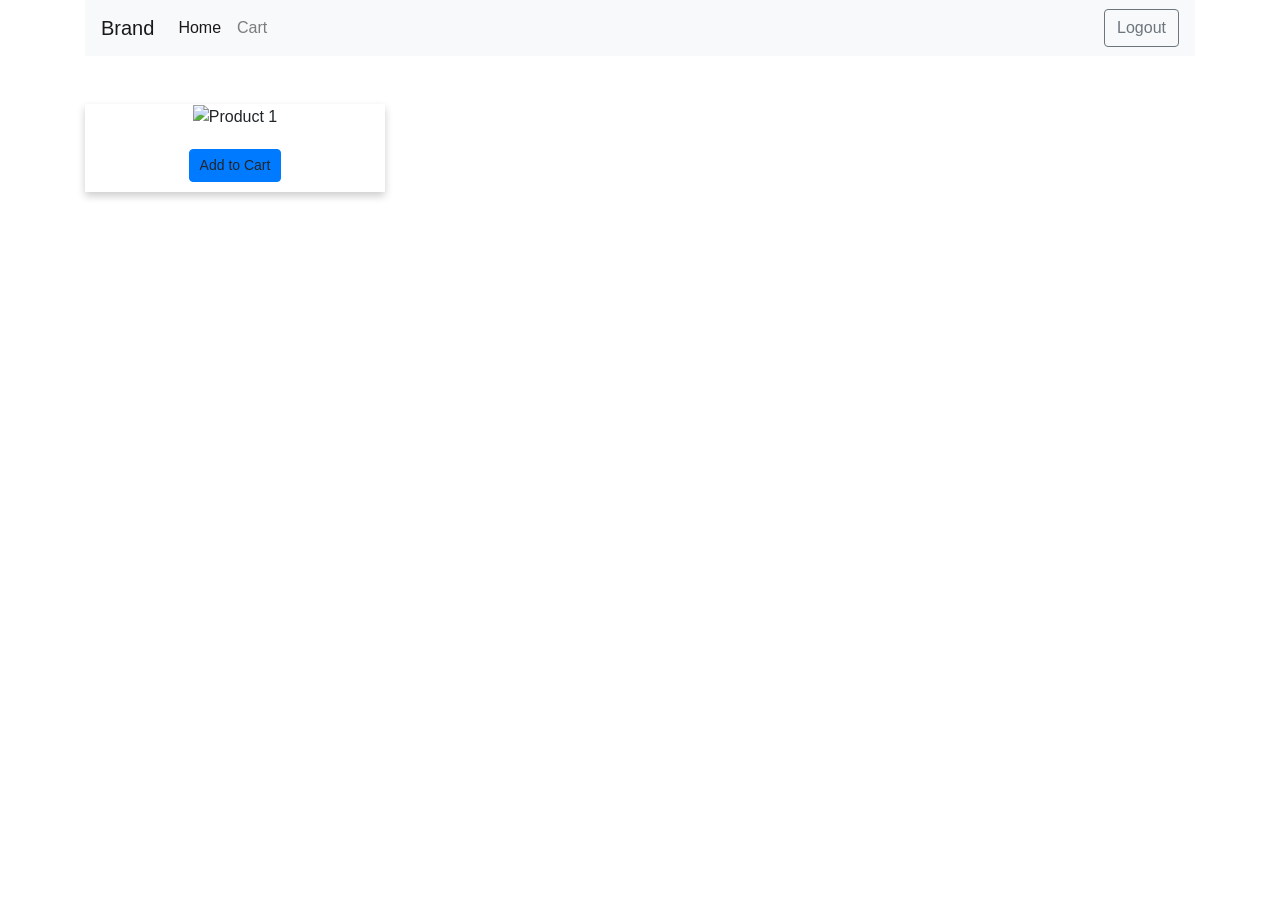
<file: src/main/resources/templates/index.html>
<!DOCTYPE html>
<html lang="en" xmlns="http://www.w3.org/1999/xhtml"
      xmlns:th="http://www.thymeleaf.org">
<head>
  <meta charset="UTF-8">
  <title>Ecommerce Home Page</title>
  <!-- Bootstrap CSS -->
  <link rel="stylesheet" href="https://stackpath.bootstrapcdn.com/bootstrap/4.3.1/css/bootstrap.min.css">
  <link rel="stylesheet" href="../static/styles.css">
</head>
<body>
<div class="container">
  <nav class="navbar navbar-expand-lg navbar-light bg-light">
    <a class="navbar-brand" href="#">Brand</a>
    <button class="navbar-toggler" type="button" data-toggle="collapse" data-target="#navbarNav" aria-controls="navbarNav" aria-expanded="false" aria-label="Toggle navigation">
      <span class="navbar-toggler-icon"></span>
    </button>
    <div class="collapse navbar-collapse" id="navbarNav">
      <ul class="navbar-nav mr-auto">
        <li class="nav-item active">
          <a class="nav-link" href="/">Home</a>
        </li>
        <li class="nav-item">
          <a class="nav-link" href="/cart">Cart</a>
        </li>
      </ul>
      <ul class="navbar-nav">
        <li class="nav-item">
          <form method="POST" action="/logout">
            <button type="submit" class="btn btn-outline-secondary">Logout</button>
          </form>
        </li>
      </ul>
    </div>
  </nav>
</div>


<div class="container mt-5">
  <div class="row">
    <div class="col-md-4" th:each="product : ${products}">
      <div class="product-card">
        <img height="300px" width="200px" th:src="${product.imageURL}" alt="Product 1">
        <div class="card-body">
          <h5 th:text="${product.name}"></h5>
          <p th:text="${product.description}"></p>
          <p th:text="'₦' + ${product.price}"></p>
<!--          <button id="add-to-cart-btn" class="btn btn-primary">Add to Cart</button>-->
          <a th:href="@{/cart/add/{id}(id=${product.id})}" class="btn btn-primary">Add to Cart</a>
        </div>
      </div>
    </div>
  </div>
</div>

<!-- Bootstrap JS -->
<script src="https://code.jquery.com/jquery-3.3.1.slim.min.js"></script>
<script src="https://cdnjs.cloudflare.com/ajax/libs/popper.js/1.14.7/umd/popper.min.js"></script>
<script src="https://stackpath.bootstrapcdn.com/bootstrap/4.3.1/js/bootstrap.min.js"></script>
</body>
</html>
</file>
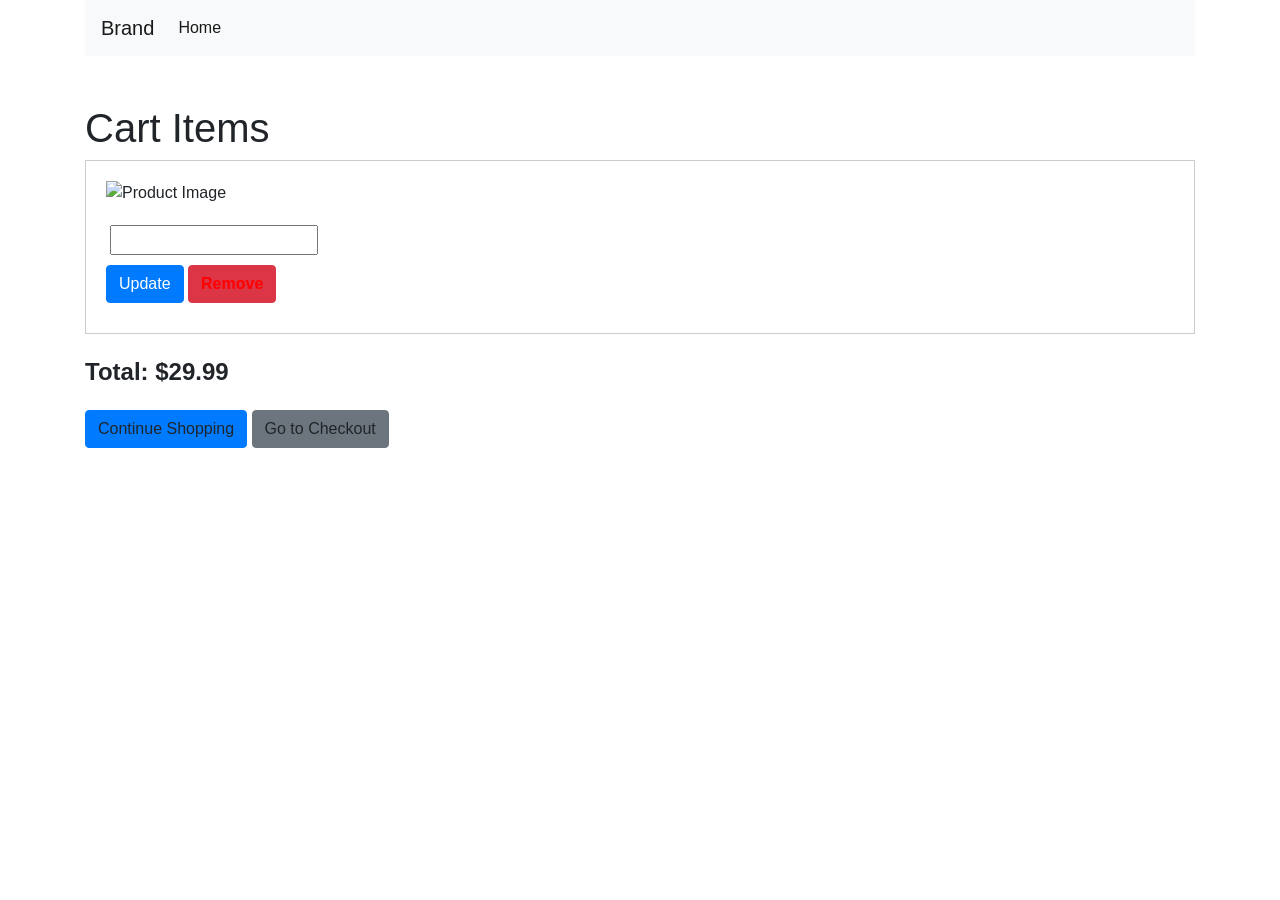
<file: src/main/resources/templates/cart.html>
<!DOCTYPE html>
<html xmlns:th="http://www.thymeleaf.org">
<head>
  <title>Cart Items</title>
  <!-- Bootstrap CSS -->
  <link rel="stylesheet" href="https://stackpath.bootstrapcdn.com/bootstrap/4.3.1/css/bootstrap.min.css">
  <link rel="stylesheet" href="../static/styles.css">
</head>
<body>
<div class="container">
  <nav class="navbar navbar-expand-lg navbar-light bg-light">
    <a class="navbar-brand" href="index.html">Brand</a>
    <button class="navbar-toggler" type="button" data-toggle="collapse" data-target="#navbarNav" aria-controls="navbarNav" aria-expanded="false" aria-label="Toggle navigation">
      <span class="navbar-toggler-icon"></span>
    </button>
    <div class="collapse navbar-collapse" id="navbarNav">
      <ul class="navbar-nav">
        <li class="nav-item active">
          <a class="nav-link" th:href="@{/home}">Home</a>
        </li>
      </ul>
    </div>
  </nav>
</div>

<div class="container mt-5">
  <div class="row">
    <div class="col-md-12">
      <h1>Cart Items</h1>
      <form th:action="@{/cart/updateCart}" method="post">
      <div th:each="cartItem : ${cartItems}" class="cart-item">
        <input type="hidden" name="productId" th:value="${cartItem.key.id}">
        <img width="300px" height="200px" th:src="${cartItem.key.imageURL}" alt="Product Image" class="cart-item-img">
        <p class="cart-item-title" th:text="${cartItem.key.name}"></p>
        <p class="cart-item-price" th:text="${cartItem.key.price}"></p>
        <div class="cart-item-quantity">
          <label for="quantity" th:text="${'Quantity: ' + cartItem.key.quantity}"></label>
          <input type="number" id="quantity" name="quantity" min="1" th:value="${cartItem.key.quantity}">
        </div>
        <div class="cart-item-actions">
          <button type="submit" class="btn btn-primary">Update</button>
          <button class="btn btn-danger cart-item-remove">Remove</button>
        </div>

<!--        <p class="cart-item-total" th:text="${'Total: $' + (cartItem.key.price * cartItem.key.quantity)}"></p>-->
        <p class="cart-item-total" th:text="${'Total: $' + (cartItem.key.price * cartItem.value)}"></p>
      </div>
      <div class="cart-total">
        <p>Total: $29.99</p>
      </div>
      </form>
      <div class="cart-actions">
        <a th:href="@{/home}" class="btn btn-primary">Continue Shopping</a>
        <a th:href="@{/cart/checkout}" class="btn btn-secondary">Go to Checkout</a>
      </div>
    </div>
  </div>
</div>

<!-- Bootstrap JS -->
<script src="https://code.jquery.com/jquery-3.3.1.slim.min.js"></script>
<script src="https://cdnjs.cloudflare.com/ajax/libs/popper.js/1.14.7/umd/popper.min.js"></script>
<script src="https://stackpath.bootstrapcdn.com/bootstrap/4.3.1/js/bootstrap.min.js"></script>
</body>
</html>
</file>
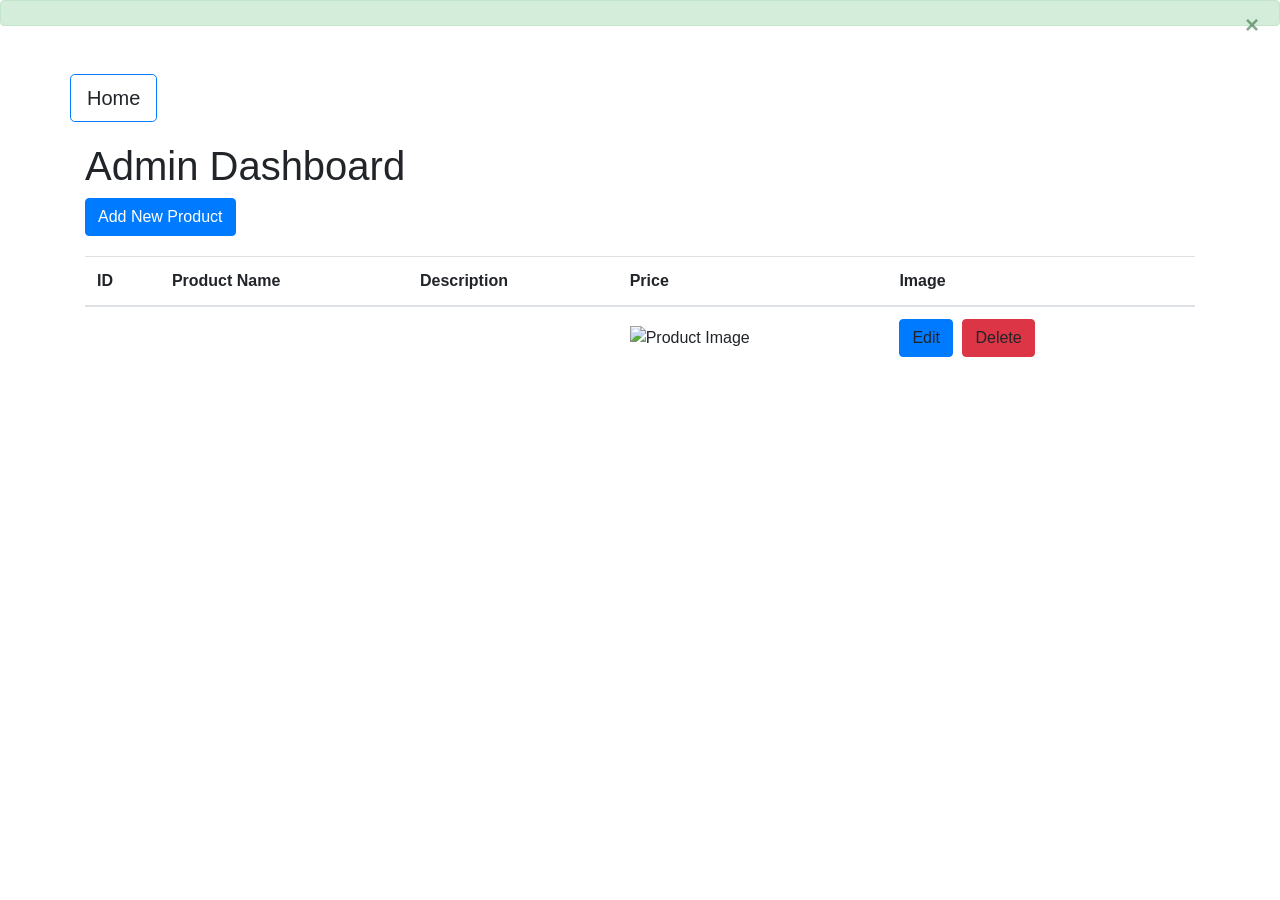
<file: src/main/resources/templates/dashboard.html>
<!DOCTYPE html>
<html lang="en" xmlns="http://www.w3.org/1999/xhtml"
      xmlns:th="https://www.thymeleaf.org">
<head>
    <meta charset="UTF-8">
    <title>Admin Dashboard</title>
    <!-- Bootstrap CSS -->
    <link rel="stylesheet" href="https://stackpath.bootstrapcdn.com/bootstrap/4.3.1/css/bootstrap.min.css">
    <link rel="stylesheet" href="../static/styles.css">
</head>
<body>
<div th:if="${successMessage}" class="alert alert-success alert-dismissible fade show" role="alert">
    <strong th:text="${successMessage}"></strong>
    <button type="button" class="close" data-dismiss="alert" aria-label="Close">
        <span aria-hidden="true">&times;</span>
    </button>
</div>
<div class="container mt-5">
    <div class="row">
        <div class="action-buttons">
            <a th:href="@{/home}" class="btn btn-lg btn-outline-primary">Home</a>
        </div>
        <div class="col-md-12">
            <h1>Admin Dashboard</h1>
            <div class="action-buttons">
                <a href="#" class="btn btn-primary btn-add" data-toggle="modal" data-target="#addProductModal">Add New Product</a>
            </div>
            <table class="table">
                <thead>
                <tr>
                    <th>ID</th>
                    <th>Product Name</th>
                    <th>Description</th>
                    <th>Price</th>
                    <th>Image</th>
                </tr>
                </thead>
                <tbody>
                <tr th:each="product : ${productList}">
                    <td th:text="${product.name}"></td>
                    <td th:text="${product.description}"></td>
                    <td th:text="'₦' +${product.price}"></td>
                    <td><img th:height="100px" th:width="100px" th:src="@{${product.imageURL}}" alt="Product Image"></td>
                    <td>
                        <a th:href="@{/edit-product/{id}(id=${product.id})}" class="btn btn-primary btn-edit">Edit</a>
                        <a th:href="@{/delete-product/{productId}(productId=${product.id})}" class="btn btn-danger btn-delete" data-product-id="${productDTO.id}">Delete</a>
                    </td>
                </tr>
                </tbody>
            </table>
        </div>
    </div>
</div>

<!-- Add Product Modal -->
<div class="modal fade" id="addProductModal" tabindex="-1" role="dialog" aria-labelledby="addProductModalLabel" aria-hidden="true">
    <div class="modal-dialog" role="document">
        <div class="modal-content">
            <div class="modal-header">
                <h5 class="modal-title" id="addProductModalLabel">Add Product</h5>
                <button type="button" class="close" data-dismiss="modal" aria-label="Close">
                    <span aria-hidden="true">&times;</span>
                </button>
            </div>
            <div class="modal-body">
                <form th:action="@{/save-product}" th:object="${productDTO}" method="post" enctype="multipart/form-data">
                    <div class="form-group">
                        <label for="productName">Product Name</label>
                        <input th:field="${productDTO.name}" type="text" class="form-control" id="productName" placeholder="Enter product name" th:required>
                    </div>
                    <div class="form-group">
                        <label for="productDescription">Product Description</label>
                        <textarea th:field="${productDTO.description}" class="form-control" id="productDescription" rows="3" placeholder="Enter product description" required></textarea>
                    </div>
                    <div class="form-group">
                        <label for="productCategory">Product Category</label>
                        <textarea th:field="${productDTO.category}" class="form-control" id="productCategory" rows="3" placeholder="Enter product category" required></textarea>
                    </div>
                    <div class="form-group">
                        <label for="productPrice">Price</label>
                        <input th:field="${productDTO.price}" type="text" class="form-control" id="productPrice" placeholder="Enter product price" required>
                    </div>
                    <div class="form-group">
                        <label for="productImage">Image</label>
                        <input th:name="productImage" type="file" class="form-control" id="productImage" placeholder="Enter product image">
                    </div>
<!--                    <button type="submit">Submit</button>-->
                    <div class="modal-footer">
                        <button type="submit" class="btn btn-secondary" data-dismiss="modal">Cancel</button>
                        <button type="submit" class="btn btn-primary" id="saveAddProduct">Save</button>
                    </div>
                </form>
            </div>
        </div>
    </div>
</div>

<!-- Bootstrap JS -->
<script src="https://code.jquery.com/jquery-3.3.1.slim.min.js"></script>
<script src="https://cdnjs.cloudflare.com/ajax/libs/popper.js/1.14.7/umd/popper.min.js"></script>
<script src="https://stackpath.bootstrapcdn.com/bootstrap/4.3.1/js/bootstrap.min.js"></script>
</body>
</html>
</file>
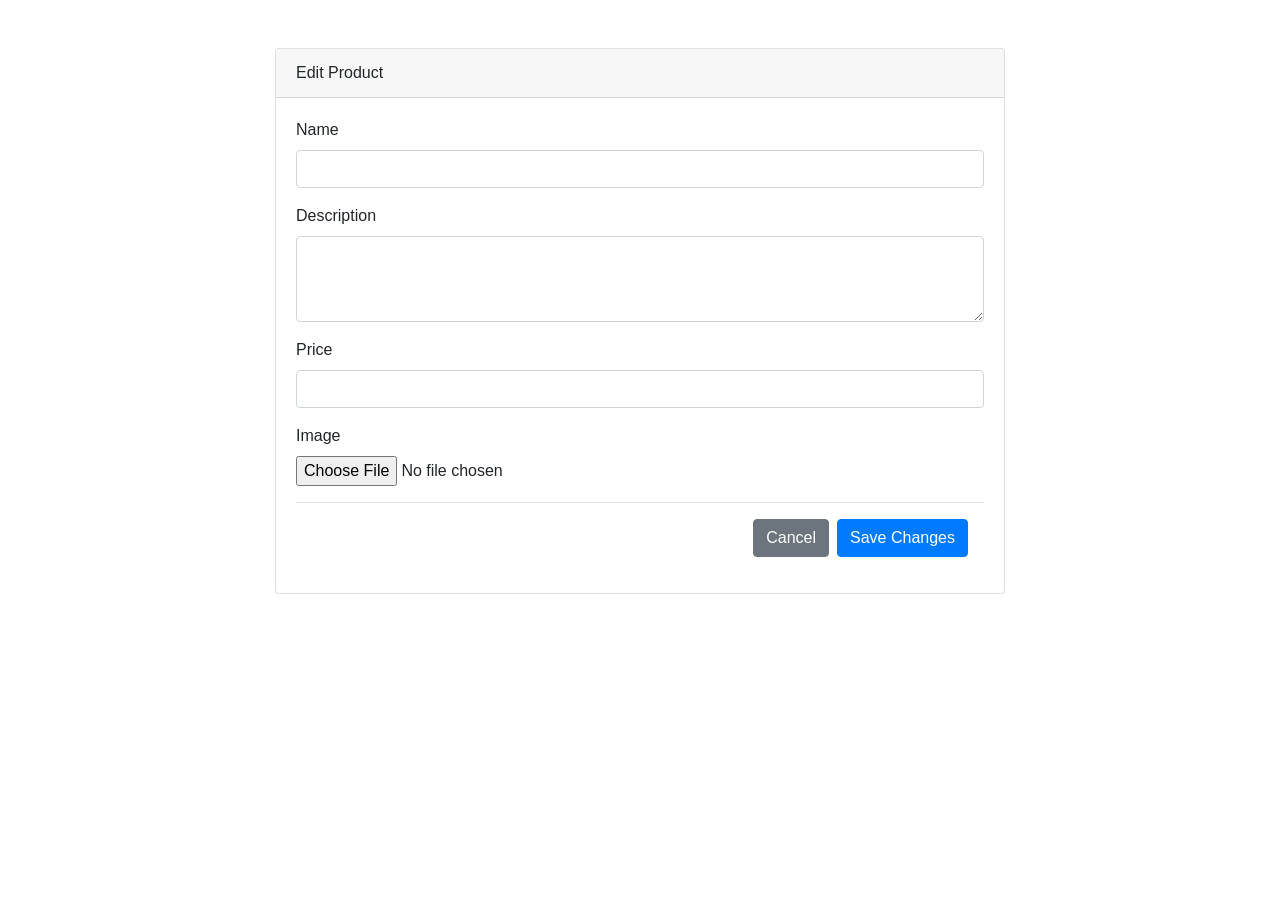
<file: src/main/resources/templates/edit-product.html>
<!DOCTYPE html>
<html lang="en" xmlns:th="https://www.thymeleaf.org">
<head>
    <meta charset="UTF-8">
    <title>Edit Product</title>
    <link rel="stylesheet" href="https://stackpath.bootstrapcdn.com/bootstrap/4.3.1/css/bootstrap.min.css">
</head>
<body>

<div class="container mt-5">
    <div class="row justify-content-center">
        <div class="col-md-8">
            <div class="card">
                <div class="card-header">Edit Product</div>

                <div class="card-body">
                    <form th:action="@{/save-product}" th:object="${productDTO}" method="POST"
                          enctype="multipart/form-data">
                        <input type="hidden" th:field="*{id}"/>
                        <div class="form-group">
                            <label for="name">Name</label>
                            <input type="text" class="form-control" id="name" th:field="*{name}" required>
                        </div>
                        <div class="form-group">
                            <label for="description">Description</label>
                            <textarea class="form-control" id="description" rows="3" th:field="*{description}"
                                      required></textarea>
                        </div>
                        <div class="form-group">
                            <label for="price">Price</label>
                            <input type="number" class="form-control" id="price" th:field="*{price}" required>
                        </div>
                        <div class="form-group">
                            <label for="productImage">Image</label>
                            <input type="file" class="form-control-file" id="productImage" name="productImage">
                        </div>
                        <div class="modal-footer">
                            <button type="button" class="btn btn-secondary" data-dismiss="modal">Cancel</button>
                            <button type="submit" class="btn btn-primary" id="saveEditProduct">Save Changes</button>
                        </div>
                    </form>
                </div>
            </div>
        </div>
    </div>
</div>

</body>
</html>
</file>
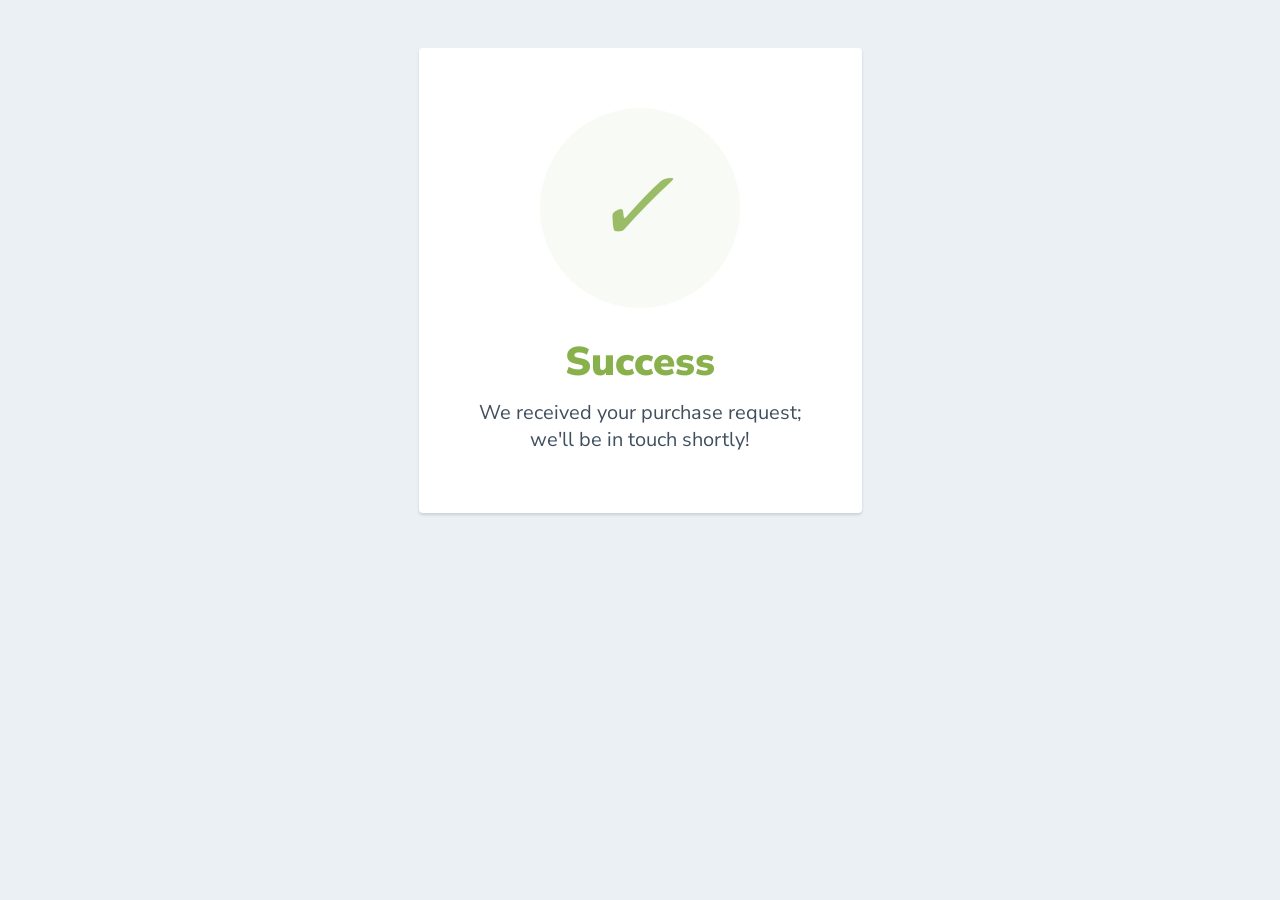
<file: src/main/resources/templates/orders.html>
<!DOCTYPE html>
<html>
<head>
  <link href="https://fonts.googleapis.com/css?family=Nunito+Sans:400,400i,700,900&display=swap" rel="stylesheet">
  <title>Order</title>
</head>
<style>
  body {
    text-align: center;
    padding: 40px 0;
    background: #EBF0F5;
  }
  h1 {
    color: #88B04B;
    font-family: "Nunito Sans", "Helvetica Neue", sans-serif;
    font-weight: 900;
    font-size: 40px;
    margin-bottom: 10px;
  }
  p {
    color: #404F5E;
    font-family: "Nunito Sans", "Helvetica Neue", sans-serif;
    font-size:20px;
    margin: 0;
  }
  i {
    color: #9ABC66;
    font-size: 100px;
    line-height: 200px;
    margin-left:-15px;
  }
  .card {
    background: white;
    padding: 60px;
    border-radius: 4px;
    box-shadow: 0 2px 3px #C8D0D8;
    display: inline-block;
    margin: 0 auto;
  }
</style>
<body>
<div class="card">
  <div style="border-radius:200px; height:200px; width:200px; background: #F8FAF5; margin:0 auto;">
    <i class="checkmark">✓</i>
  </div>
  <h1>Success</h1>
  <p>We received your purchase request;<br/> we'll be in touch shortly!</p>
</div>
</body>
</html>
</file>
<file: src/main/resources/static/styles.css>
/* Index page */
.product-card {
    margin-bottom: 20px;
    box-shadow: 0 4px 8px 0 rgba(0, 0, 0, 0.2);
    max-width: 300px;
    text-align: center;
    font-family: Arial, sans-serif;
}

.product-card img {
    max-width: 100%;
    height: auto;
}

.product-card .card-body {
    padding: 10px;
}

.product-card h5 {
    font-size: 18px;
    font-weight: bold;
    margin-bottom: 10px;
}

.product-card p {
    font-size: 14px;
    margin-bottom: 10px;
}

.product-card .btn {
    font-size: 14px;
    padding: 5px 10px;
}

/* Product detail */
.product-img {
    max-width: 100%;
    height: auto;
    margin-bottom: 20px;
}

.product-title {
    font-size: 24px;
    font-weight: bold;
    margin-bottom: 20px;
}

.product-description {
    font-size: 16px;
    margin-bottom: 20px;
}

.product-price {
    font-size: 24px;
    font-weight: bold;
    margin-bottom: 20px;
}

.product-add-to-cart {
    margin-bottom: 20px;
}
/* Empty cart */
.empty-cart-message {
    font-size: 24px;
    font-weight: bold;
    margin-bottom: 20px;
}

.empty-cart-actions {
    margin-bottom: 20px;
}
/* cart page */
.cart-item {
    border: 1px solid #ccc;
    padding: 20px;
    margin-bottom: 20px;
}

.cart-item-img {
    max-width: 100%;
    height: auto;
    margin-bottom: 10px;
}

.cart-item-title {
    font-size: 18px;
    font-weight: bold;
    margin-bottom: 10px;
}

.cart-item-price {
    font-size: 16px;
    font-weight: bold;
    margin-bottom: 10px;
}

.cart-item-quantity {
    margin-bottom: 10px;
}

.cart-item-actions {
    margin-bottom: 10px;
}

.cart-item-remove {
    font-size: 16px;
    font-weight: bold;
    color: red;
}

.cart-item-total {
    font-size: 18px;
    font-weight: bold;
    margin-bottom: 10px;
}

.cart-total {
    font-size: 24px;
    font-weight: bold;
    margin-bottom: 20px;
}

.cart-actions {
    margin-bottom: 20px;
}
/* dashboard */
.action-buttons {
    margin-bottom: 20px;
}

.btn-add {
    margin-right: 10px;
}

.btn-edit,
.btn-delete {
    margin-right: 5px;
}

.table td,
.table th {
    vertical-align: middle;
}

.form-control {
    width: 100%;
}
</file>
